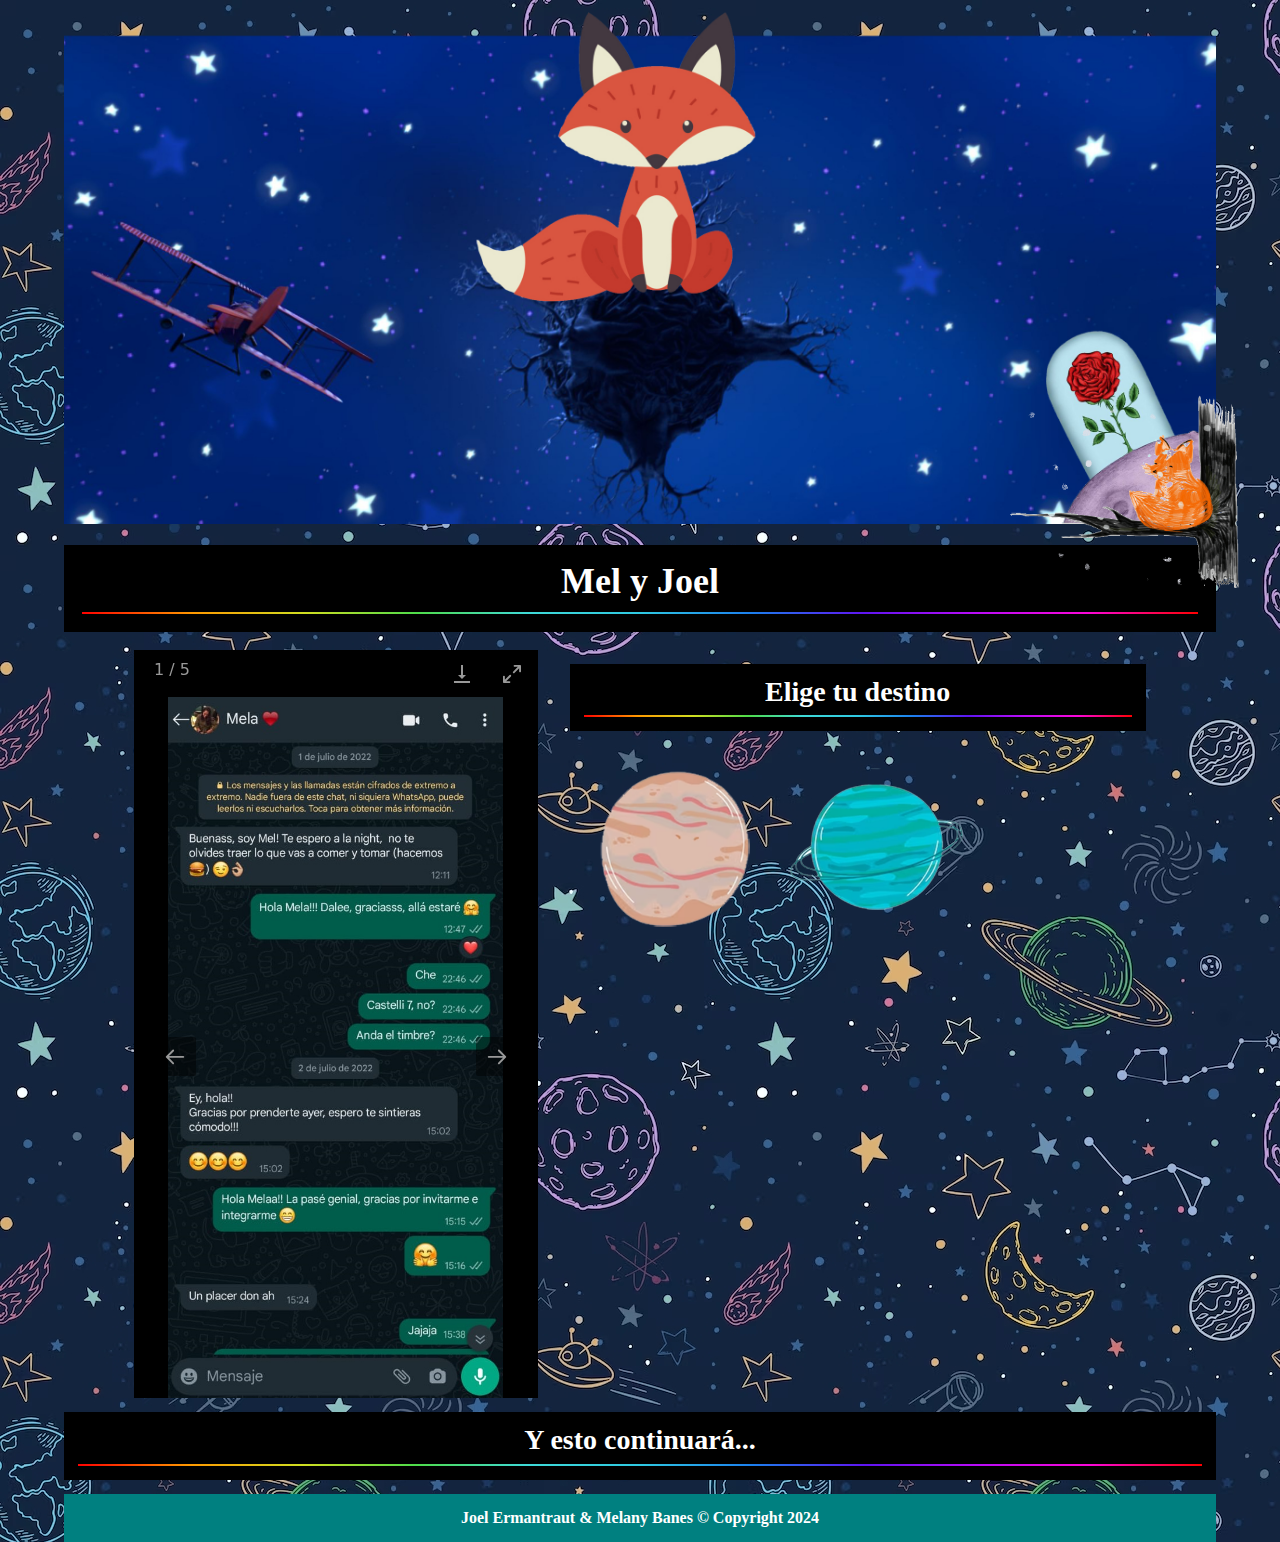
<file: index.html>
<!DOCTYPE html>
<html>
  <head>
    <meta name="viewport" content="width=device-width, initial-scale=1.0" />
    <title>Mel y Joel</title>
    <meta name="description" content="description"/>
    <meta name="author" content="author" />
    <meta name="keywords" content="keywords" />
    <link rel="stylesheet" href="css/reset.css" />
    <link rel="stylesheet" href="css/styles.css" type="text/css"/>
    <link rel="stylesheet" href="css/media-queries.css" type="text/css"/>
    <link type="text/css" rel="stylesheet" href="css/lightgallery-bundle.min.css" />
    <link href="https://file.myfontastic.com/vFVzqBkyKGdWukFxb6w38S/icons.css" rel="stylesheet">
  </head>
  <body>
    <div class="container">

        <div class="container-shadow">

            <div class="intro">
                <div class="img-wrapper">
                    <img src="images/intro.png" alt="Portada">
                </div>

                <div class="fox-in-tree">
                    <img src="images/fox-in-tree.gif" alt="Fox in Tree">
                </div>
            </div>
        
            <div class="title">
                <h1>Mel y Joel</h1>
                <div class="title-bd"></div>
            </div>

            <div class="section first">
                <div id="inline-gallery-container" class="inline-gallery-container"></div>

                <div class="subpages">

                    <div class="phrase phrase-1 white">
                        <p>Elige tu destino</p>
                        <div class="phrase-bd"></div>
                    </div>

                    <div class="planets">
                        <a href="subpages/gallery/gallery-index.html" class="planet">
                            <img src="images/planet-gallery.png" alt="Planet Gallery">
                            <div class="icon-gallery"></div>
                        </a>
                        <a href="subpages/playlist/playlist-index.html" class="planet">
                            <img src="images/planet-playlist.png" alt="Planet Playlist">
                            <div class="icon-playlist"></div>
                        </a>
                    </div>
                </div>
            </div>
    
            <div class="phrase phrase-1 white">
                <p>Y esto continuará...</p>
                <div class="phrase-bd"></div>
            </div>
    
            <div class="footer">
                <p>Joel Ermantraut & Melany Banes © Copyright 2024</p>
            </div>

        </div>

    </div>
    <script type="text/javascript" src="js/lightgallery.min.js"></script>
    <script type="text/javascript" src="js/script.js"></script>
  </body>
</html>
</file>
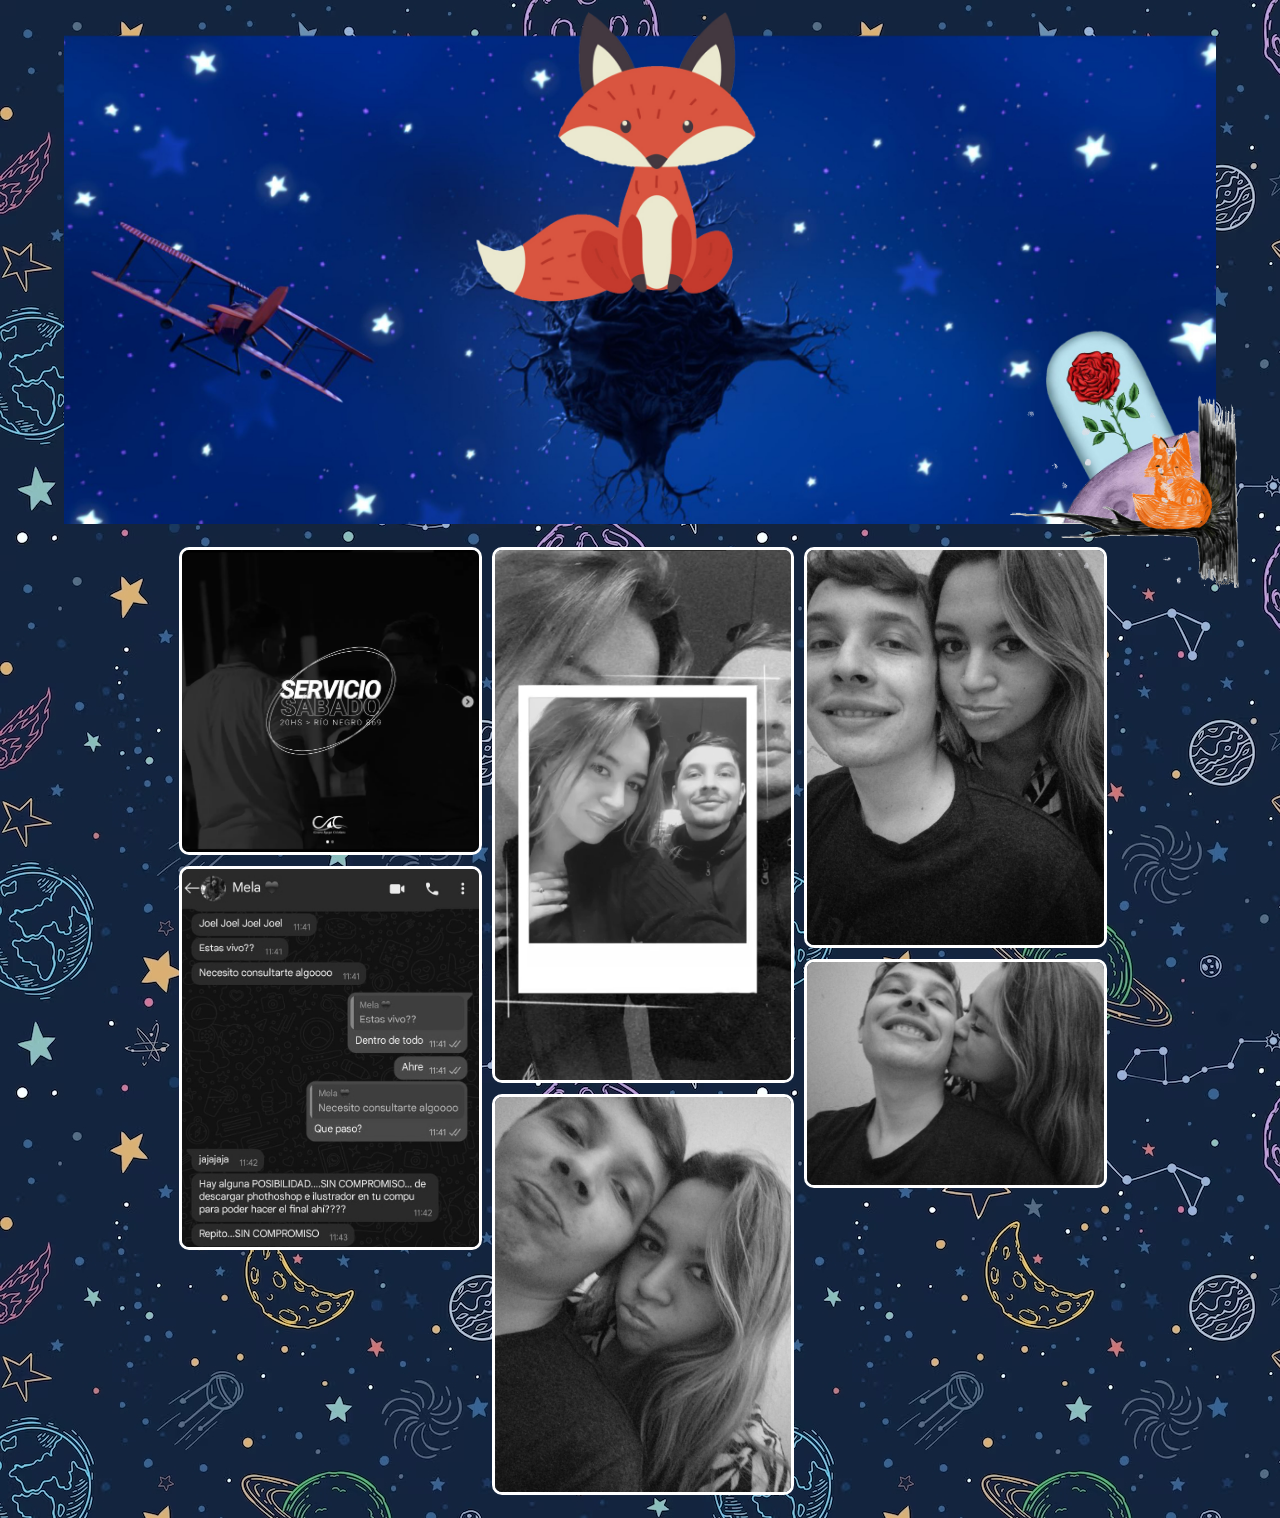
<file: subpages/gallery/gallery-index.html>
<!DOCTYPE html>
<html lang="es">
<head>
    <meta charset="UTF-8">
    <meta name="viewport" content="width=device-width, initial-scale=1.0">
    <link rel="stylesheet" href="../../css/reset.css">
    <link rel="stylesheet" href="../../css/styles.css">
    <link rel="stylesheet" href="styles.css">
    <link rel="stylesheet" href="../../css/media-queries.css">
    <link type="text/css" rel="stylesheet" href="../../css/lightgallery-bundle.min.css" />
    <title>Galeria</title>
</head>
<body>
    <div class="container">

        <div class="container-shadow">

            <div class="intro">
                <div class="img-wrapper">
                    <img src="../../images/intro.png" alt="Portada">
                </div>
    
                <div class="fox-in-tree">
                    <img src="../../images/fox-in-tree.gif" alt="Fox in Tree">
                </div>
            </div>

            <div id="lightgallery"></div>

        </div>

    </div>
    <script type="text/javascript" src="../../js/lightgallery.min.js"></script>
    <script type="text/javascript" src="script.js"></script>
</body>
</html>
</file>
<file: css/styles.css>
html, body, .container {
    color: rgb(255, 255, 255);
}

img {
    width: 100%;
    height: auto;
}

a {
    color: white;
}
a:visited {
    color: white;
}

.container {
    background-image: url("../images/space-background.jpg");
    background-repeat: repeat;

    overflow: hidden;

    display: flex;
    justify-content: center;
}

.intro {
    position: relative;

    display: flex;
    justify-content: center;
}


.fox-in-tree {
    position: absolute;
    right: -2%;
    top: 75%;
    z-index: 1000;

    width: 20%;
}

.title {
    text-align: center;
    font-size: 2.25em;

    padding: 0.5em;
    margin: .5em 0;

    background: black;
}

.pink-button {
    cursor: pointer;
}

.section.first {
    margin: .5em 0;

    display: flex;
}
.section.first .subtitle {
    font-size: 1.5em;

    margin: 0.5em 0.25em;
    padding: 0.5em;
    border-bottom: 1px solid white;
}
.section.first .img-wrapper {
    display: flex;
    padding: 0 0.5em;
}
.section.first .img-wrapper img {
    margin-right: .1em;
}

.inline-gallery-container {
    height: 0;
    padding-bottom: 65%;
}

.section.first .subpages {
    width: 50%;

    margin-left: 2em;
}
.section.first .subpages h1 {
    font-size: 2em;

    background: black;

    padding: 0.5em;
}
.section.first .subpages .planets {
    display: flex;
    justify-content: start;
    align-items: center;
}
.section.first .subpages .planets .planet {
    width: 30%;
    height: 30%;

    margin: 1em;

    position: relative;

    cursor: pointer;
}
.section.first .subpages .planets .planet img {
    width: 100%;
}
.section.first .subpages .planets .planet div[class^='icon-'] {
    width: 100%;

    text-align: center;

    position: absolute;
    top: 50%;

    transform: translateY(-50%);
}

.phrase-bd, .title-bd {
    background: linear-gradient(
        45deg,
        rgba(255, 0, 0, 1) 0%,
        rgba(255, 154, 0, 1) 10%,
        rgba(208, 222, 33, 1) 20%,
        rgba(79, 220, 74, 1) 30%,
        rgba(63, 218, 216, 1) 40%,
        rgba(47, 201, 226, 1) 50%,
        rgba(28, 127, 238, 1) 60%,
        rgba(95, 21, 242, 1) 70%,
        rgba(186, 12, 248, 1) 80%,
        rgba(251, 7, 217, 1) 90%,
        rgba(255, 0, 0, 1) 100%
    );

    height: 2px;
    width: 100%;

    margin-top: 0.35em;
}

.phrase {
    color: white;
    font-weight: bold;

    text-align: center;
    font-size: 1.75em;

    padding: 0.5em;
    margin: 0.5em 0;

    background: black;
}

.inline-gallery-container {
    background-color: rgba(0, 0, 0, 0.5);
}

.footer {
    padding: 1em;
    
    text-align: center;
    font-size: 1em;
    font-weight: bold;

    background: teal;
}
</file>
<file: css/media-queries.css>
@media screen and (min-width: 1200px) {
    body {
        font-size: 16px;
    }
    .container-shadow {
        width: 90vw;
    }
    #lightgallery {
        column-count: 3;
        /* Esta linea hace la magia */
    }
    .section.first .subpages .planets .planet div[class^='icon-'] {
        font-size: 3.5em;
    }

    /* Wrapping of intro image */
    .intro .img-wrapper, .intro .img-wrapper img {
        width: 100%;
    }

    .section.first {
        justify-content: center;
        align-items: start;
    }
    .inline-gallery-container {
        width: 35%;
    }
}

@media screen and (min-width: 768px) and (max-width: 1200px) {
    body {
        font-size: 14px;
    }
    .container-shadow {
        width: 100vw;
    }
    #lightgallery {
        column-count: 2;
        /* Esta linea hace la magia */
    }
    .section.first .subpages .planets .planet div[class^='icon-'] {
        font-size: 2.5em;
    }

    /* Wrapping of intro image */
    .intro .img-wrapper, .intro .img-wrapper img {
        width: 100vw;
    }

    .section.first {
        justify-content: center;
        align-items: start;
    }
    .inline-gallery-container {
        width: 35%;
    }
}

@media screen and (min-width: 300px) and (max-width: 768px) {
    body {
        font-size: 12px;
    }
    .container-shadow {
        width: 100vw;
    }
    #lightgallery {
        column-count: 2;
        /* Esta linea hace la magia */
    }
    .section.first .subpages .planets .planet div[class^='icon-'] {
        font-size: 2em;
    }

    /* Wrapping of intro image */
    .intro .img-wrapper {
        width: 150px;
        height: 150px;
        border-radius: 100%;
    
        position: relative;
    
        overflow: hidden;
    }
    .intro .img-wrapper img {
        width: 100vw;
        
        position: absolute;
        left: -90%;
        top: 10%;
    }

    .section.first {
        flex-direction: column;
        align-items: center;
    }
    .inline-gallery-container {
        width: 90%;
    }
}
</file>
<file: subpages/gallery/styles.css>
#lightgallery {
    max-width: 80%;

    margin: 1em auto;
}
#lightgallery img {
    margin: 0.25em 0;
    border: 3px solid white;
    border-radius: 10px;

    filter: grayscale(100);
}
</file>
<file: css/lightgallery-bundle.min.css>
@font-face{font-family:lg;src:url(../fonts/lg.woff2?io9a6k) format("woff2"),url(../fonts/lg.ttf?io9a6k) format("truetype"),url(../fonts/lg.woff?io9a6k) format("woff"),url(../fonts/lg.svg?io9a6k#lg) format("svg");font-weight:400;font-style:normal;font-display:block}.lg-icon{font-family:lg!important;speak:never;font-style:normal;font-weight:400;font-variant:normal;text-transform:none;line-height:1;-webkit-font-smoothing:antialiased;-moz-osx-font-smoothing:grayscale}.lg-container{font-family:system-ui,-apple-system,"Segoe UI",Roboto,"Helvetica Neue",Arial,"Noto Sans","Liberation Sans",sans-serif,"Apple Color Emoji","Segoe UI Emoji","Segoe UI Symbol","Noto Color Emoji"}.lg-next,.lg-prev{background-color:rgba(0,0,0,.45);border-radius:2px;color:#999;cursor:pointer;display:block;font-size:22px;margin-top:-10px;padding:8px 10px 9px;position:absolute;top:50%;z-index:1084;outline:0;border:none}.lg-next.disabled,.lg-prev.disabled{opacity:0!important;cursor:default}.lg-next:hover:not(.disabled),.lg-prev:hover:not(.disabled){color:#fff}.lg-single-item .lg-next,.lg-single-item .lg-prev{display:none}.lg-next{right:20px}.lg-next:before{content:"\e095"}.lg-prev{left:20px}.lg-prev:after{content:"\e094"}@-webkit-keyframes lg-right-end{0%{left:0}50%{left:-30px}100%{left:0}}@-moz-keyframes lg-right-end{0%{left:0}50%{left:-30px}100%{left:0}}@-ms-keyframes lg-right-end{0%{left:0}50%{left:-30px}100%{left:0}}@keyframes lg-right-end{0%{left:0}50%{left:-30px}100%{left:0}}@-webkit-keyframes lg-left-end{0%{left:0}50%{left:30px}100%{left:0}}@-moz-keyframes lg-left-end{0%{left:0}50%{left:30px}100%{left:0}}@-ms-keyframes lg-left-end{0%{left:0}50%{left:30px}100%{left:0}}@keyframes lg-left-end{0%{left:0}50%{left:30px}100%{left:0}}.lg-outer.lg-right-end .lg-object{-webkit-animation:lg-right-end .3s;-o-animation:lg-right-end .3s;animation:lg-right-end .3s;position:relative}.lg-outer.lg-left-end .lg-object{-webkit-animation:lg-left-end .3s;-o-animation:lg-left-end .3s;animation:lg-left-end .3s;position:relative}.lg-toolbar{z-index:1082;left:0;position:absolute;top:0;width:100%}.lg-media-overlap .lg-toolbar{background-image:linear-gradient(0deg,rgba(0,0,0,0),rgba(0,0,0,.4))}.lg-toolbar .lg-icon{color:#999;cursor:pointer;float:right;font-size:24px;height:47px;line-height:27px;padding:10px 0;text-align:center;width:50px;text-decoration:none!important;outline:medium none;will-change:color;-webkit-transition:color .2s linear;-o-transition:color .2s linear;transition:color .2s linear;background:0 0;border:none;box-shadow:none}.lg-toolbar .lg-icon.lg-icon-18{font-size:18px}.lg-toolbar .lg-icon:hover{color:#fff}.lg-toolbar .lg-close:after{content:"\e070"}.lg-toolbar .lg-maximize{font-size:22px}.lg-toolbar .lg-maximize:after{content:"\e90a"}.lg-toolbar .lg-download:after{content:"\e0f2"}.lg-sub-html{color:#eee;font-size:16px;padding:10px 40px;text-align:center;z-index:1080;opacity:0;-webkit-transition:opacity .2s ease-out 0s;-o-transition:opacity .2s ease-out 0s;transition:opacity .2s ease-out 0s}.lg-sub-html h4{margin:0;font-size:13px;font-weight:700}.lg-sub-html p{font-size:12px;margin:5px 0 0}.lg-sub-html a{color:inherit}.lg-sub-html a:hover{text-decoration:underline}.lg-media-overlap .lg-sub-html{background-image:linear-gradient(180deg,rgba(0,0,0,0),rgba(0,0,0,.6))}.lg-item .lg-sub-html{position:absolute;bottom:0;right:0;left:0}.lg-error-msg{font-size:14px;color:#999}.lg-counter{color:#999;display:inline-block;font-size:16px;padding-left:20px;padding-top:12px;height:47px;vertical-align:middle}.lg-closing .lg-next,.lg-closing .lg-prev,.lg-closing .lg-sub-html,.lg-closing .lg-toolbar{opacity:0;-webkit-transition:-webkit-transform .08 cubic-bezier(0,0,.25,1) 0s,opacity .08 cubic-bezier(0,0,.25,1) 0s,color .08 linear;-moz-transition:-moz-transform .08 cubic-bezier(0,0,.25,1) 0s,opacity .08 cubic-bezier(0,0,.25,1) 0s,color .08 linear;-o-transition:-o-transform .08 cubic-bezier(0,0,.25,1) 0s,opacity .08 cubic-bezier(0,0,.25,1) 0s,color .08 linear;transition:transform .08 cubic-bezier(0,0,.25,1) 0s,opacity .08 cubic-bezier(0,0,.25,1) 0s,color .08 linear}body:not(.lg-from-hash) .lg-outer.lg-start-zoom .lg-item:not(.lg-zoomable) .lg-img-wrap,body:not(.lg-from-hash) .lg-outer.lg-start-zoom .lg-item:not(.lg-zoomable) .lg-video-cont{opacity:0;-moz-transform:scale3d(.5,.5,.5);-o-transform:scale3d(.5,.5,.5);-ms-transform:scale3d(.5,.5,.5);-webkit-transform:scale3d(.5,.5,.5);transform:scale3d(.5,.5,.5);will-change:transform,opacity;-webkit-transition:-webkit-transform 250ms cubic-bezier(0,0,.25,1) 0s,opacity 250ms cubic-bezier(0,0,.25,1)!important;-moz-transition:-moz-transform 250ms cubic-bezier(0,0,.25,1) 0s,opacity 250ms cubic-bezier(0,0,.25,1)!important;-o-transition:-o-transform 250ms cubic-bezier(0,0,.25,1) 0s,opacity 250ms cubic-bezier(0,0,.25,1)!important;transition:transform 250ms cubic-bezier(0,0,.25,1) 0s,opacity 250ms cubic-bezier(0,0,.25,1)!important}body:not(.lg-from-hash) .lg-outer.lg-start-zoom .lg-item:not(.lg-zoomable).lg-complete .lg-img-wrap,body:not(.lg-from-hash) .lg-outer.lg-start-zoom .lg-item:not(.lg-zoomable).lg-complete .lg-video-cont{opacity:1;-moz-transform:scale3d(1,1,1);-o-transform:scale3d(1,1,1);-ms-transform:scale3d(1,1,1);-webkit-transform:scale3d(1,1,1);transform:scale3d(1,1,1)}.lg-icon:focus-visible{color:#fff;border-radius:3px;outline:1px dashed rgba(255,255,255,.6)}.lg-toolbar .lg-icon:focus-visible{border-radius:8px;outline-offset:-5px}.lg-outer .lg-thumb-outer{background-color:#0d0a0a;width:100%;max-height:350px;overflow:hidden;float:left}.lg-outer .lg-thumb-outer.lg-grab .lg-thumb-item{cursor:-webkit-grab;cursor:-moz-grab;cursor:-o-grab;cursor:-ms-grab;cursor:grab}.lg-outer .lg-thumb-outer.lg-grabbing .lg-thumb-item{cursor:move;cursor:-webkit-grabbing;cursor:-moz-grabbing;cursor:-o-grabbing;cursor:-ms-grabbing;cursor:grabbing}.lg-outer .lg-thumb-outer.lg-dragging .lg-thumb{-webkit-transition-duration:0s!important;transition-duration:0s!important}.lg-outer .lg-thumb-outer.lg-rebuilding-thumbnails .lg-thumb{-webkit-transition-duration:0s!important;transition-duration:0s!important}.lg-outer .lg-thumb-outer.lg-thumb-align-middle{text-align:center}.lg-outer .lg-thumb-outer.lg-thumb-align-left{text-align:left}.lg-outer .lg-thumb-outer.lg-thumb-align-right{text-align:right}.lg-outer.lg-single-item .lg-thumb-outer{display:none}.lg-outer .lg-thumb{padding:5px 0;height:100%;margin-bottom:-5px;display:inline-block;vertical-align:middle}@media (min-width:768px){.lg-outer .lg-thumb{padding:10px 0}}.lg-outer .lg-thumb-item{cursor:pointer;float:left;overflow:hidden;height:100%;border-radius:2px;margin-bottom:5px;will-change:border-color}@media (min-width:768px){.lg-outer .lg-thumb-item{border-radius:4px;border:2px solid #fff;-webkit-transition:border-color .25s ease;-o-transition:border-color .25s ease;transition:border-color .25s ease}}.lg-outer .lg-thumb-item.active,.lg-outer .lg-thumb-item:hover{border-color:#a90707}.lg-outer .lg-thumb-item img{width:100%;height:100%;object-fit:cover;display:block}.lg-outer.lg-can-toggle .lg-item{padding-bottom:0}.lg-outer .lg-toggle-thumb:after{content:"\e1ff"}.lg-outer.lg-animate-thumb .lg-thumb{-webkit-transition-timing-function:cubic-bezier(.215,.61,.355,1);transition-timing-function:cubic-bezier(.215,.61,.355,1)}.lg-outer .lg-video-cont{text-align:center;display:inline-block;vertical-align:middle;position:relative}.lg-outer .lg-video-cont .lg-object{width:100%!important;height:100%!important}.lg-outer .lg-has-iframe .lg-video-cont{-webkit-overflow-scrolling:touch;overflow:auto}.lg-outer .lg-video-object{position:absolute;left:0;right:0;width:100%;height:100%;top:0;bottom:0;z-index:3}.lg-outer .lg-video-poster{z-index:1}.lg-outer .lg-has-video .lg-video-object{opacity:0;will-change:opacity;-webkit-transition:opacity .3s ease-in;-o-transition:opacity .3s ease-in;transition:opacity .3s ease-in}.lg-outer .lg-has-video.lg-video-loaded .lg-video-play-button,.lg-outer .lg-has-video.lg-video-loaded .lg-video-poster{opacity:0!important}.lg-outer .lg-has-video.lg-video-loaded .lg-video-object{opacity:1}@keyframes lg-play-stroke{0%{stroke-dasharray:1,200;stroke-dashoffset:0}50%{stroke-dasharray:89,200;stroke-dashoffset:-35px}100%{stroke-dasharray:89,200;stroke-dashoffset:-124px}}@keyframes lg-play-rotate{100%{-webkit-transform:rotate(360deg);transform:rotate(360deg)}}.lg-video-play-button{width:18%;max-width:140px;position:absolute;top:50%;left:50%;z-index:2;cursor:pointer;transform:translate(-50%,-50%) scale(1);will-change:opacity,transform;-webkit-transition:-webkit-transform .25s cubic-bezier(.17,.88,.32,1.28),opacity .1s;-moz-transition:-moz-transform .25s cubic-bezier(.17,.88,.32,1.28),opacity .1s;-o-transition:-o-transform .25s cubic-bezier(.17,.88,.32,1.28),opacity .1s;transition:transform .25s cubic-bezier(.17,.88,.32,1.28),opacity .1s}.lg-video-play-button:hover .lg-video-play-icon,.lg-video-play-button:hover .lg-video-play-icon-bg{opacity:1}.lg-video-play-icon-bg{fill:none;stroke-width:3%;stroke:#fcfcfc;opacity:.6;will-change:opacity;-webkit-transition:opacity .12s ease-in;-o-transition:opacity .12s ease-in;transition:opacity .12s ease-in}.lg-video-play-icon-circle{position:absolute;top:0;left:0;bottom:0;right:0;fill:none;stroke-width:3%;stroke:rgba(30,30,30,.9);stroke-opacity:1;stroke-linecap:round;stroke-dasharray:200;stroke-dashoffset:200}.lg-video-play-icon{position:absolute;width:25%;max-width:120px;left:50%;top:50%;transform:translate3d(-50%,-50%,0);opacity:.6;will-change:opacity;-webkit-transition:opacity .12s ease-in;-o-transition:opacity .12s ease-in;transition:opacity .12s ease-in}.lg-video-play-icon .lg-video-play-icon-inner{fill:#fcfcfc}.lg-video-loading .lg-video-play-icon-circle{animation:lg-play-rotate 2s linear .25s infinite,lg-play-stroke 1.5s ease-in-out .25s infinite}.lg-video-loaded .lg-video-play-button{opacity:0;transform:translate(-50%,-50%) scale(.7)}.lg-progress-bar{background-color:#333;height:5px;left:0;position:absolute;top:0;width:100%;z-index:1083;opacity:0;will-change:opacity;-webkit-transition:opacity 80ms ease 0s;-moz-transition:opacity 80ms ease 0s;-o-transition:opacity 80ms ease 0s;transition:opacity 80ms ease 0s}.lg-progress-bar .lg-progress{background-color:#a90707;height:5px;width:0}.lg-progress-bar.lg-start .lg-progress{width:100%}.lg-show-autoplay .lg-progress-bar{opacity:1}.lg-autoplay-button:after{content:"\e01d"}.lg-show-autoplay .lg-autoplay-button:after{content:"\e01a"}.lg-single-item .lg-autoplay-button{opacity:.75;pointer-events:none}.lg-outer.lg-css3.lg-zoom-dragging .lg-item.lg-complete.lg-zoomable .lg-image,.lg-outer.lg-css3.lg-zoom-dragging .lg-item.lg-complete.lg-zoomable .lg-img-wrap{-webkit-transition-duration:0s!important;transition-duration:0s!important}.lg-outer.lg-use-transition-for-zoom .lg-item.lg-complete.lg-zoomable .lg-img-wrap{will-change:transform;-webkit-transition:-webkit-transform .5s cubic-bezier(.12,.415,.01,1.19) 0s;-moz-transition:-moz-transform .5s cubic-bezier(.12,.415,.01,1.19) 0s;-o-transition:-o-transform .5s cubic-bezier(.12,.415,.01,1.19) 0s;transition:transform .5s cubic-bezier(.12,.415,.01,1.19) 0s}.lg-outer.lg-use-transition-for-zoom.lg-zoom-drag-transition .lg-item.lg-complete.lg-zoomable .lg-img-wrap{will-change:transform;-webkit-transition:-webkit-transform .8s cubic-bezier(0,0,.25,1) 0s;-moz-transition:-moz-transform .8s cubic-bezier(0,0,.25,1) 0s;-o-transition:-o-transform .8s cubic-bezier(0,0,.25,1) 0s;transition:transform .8s cubic-bezier(0,0,.25,1) 0s}.lg-outer .lg-item.lg-complete.lg-zoomable .lg-img-wrap{-webkit-transform:translate3d(0,0,0);transform:translate3d(0,0,0);-webkit-backface-visibility:hidden;-moz-backface-visibility:hidden;backface-visibility:hidden}.lg-outer .lg-item.lg-complete.lg-zoomable .lg-dummy-img,.lg-outer .lg-item.lg-complete.lg-zoomable .lg-image{-webkit-transform:scale3d(1,1,1);transform:scale3d(1,1,1);-webkit-transition:-webkit-transform .5s cubic-bezier(.12,.415,.01,1.19) 0s,opacity .15s!important;-moz-transition:-moz-transform .5s cubic-bezier(.12,.415,.01,1.19) 0s,opacity .15s!important;-o-transition:-o-transform .5s cubic-bezier(.12,.415,.01,1.19) 0s,opacity .15s!important;transition:transform .5s cubic-bezier(.12,.415,.01,1.19) 0s,opacity .15s!important;-webkit-backface-visibility:hidden;-moz-backface-visibility:hidden;backface-visibility:hidden}.lg-outer .lg-item.lg-complete.lg-zoomable .lg-dummy-img.no-transition,.lg-outer .lg-item.lg-complete.lg-zoomable .lg-image.no-transition{transition:none!important}.lg-outer .lg-item.lg-complete.lg-zoomable .lg-dummy-img.reset-transition,.lg-outer .lg-item.lg-complete.lg-zoomable .lg-image.reset-transition{transform:scale3d(1,1,1) translate3d(-50%,-50%,0)!important;max-width:none!important;max-height:none!important;top:50%!important;left:50%!important}.lg-outer .lg-item.lg-complete.lg-zoomable .lg-dummy-img.reset-transition-x,.lg-outer .lg-item.lg-complete.lg-zoomable .lg-image.reset-transition-x{transform:scale3d(1,1,1) translate3d(-50%,0,0)!important;top:0!important;left:50%!important;max-width:none!important;max-height:none!important}.lg-outer .lg-item.lg-complete.lg-zoomable .lg-dummy-img.reset-transition-y,.lg-outer .lg-item.lg-complete.lg-zoomable .lg-image.reset-transition-y{transform:scale3d(1,1,1) translate3d(0,-50%,0)!important;top:50%!important;left:0!important;max-width:none!important;max-height:none!important}.lg-icon.lg-zoom-in:after{content:"\e311"}.lg-actual-size .lg-icon.lg-zoom-in{opacity:.5;pointer-events:none}.lg-icon.lg-actual-size{font-size:20px}.lg-icon.lg-actual-size:after{content:"\e033"}.lg-icon.lg-zoom-out{opacity:.5;pointer-events:none}.lg-icon.lg-zoom-out:after{content:"\e312"}.lg-zoomed .lg-icon.lg-zoom-out{opacity:1;pointer-events:auto}.lg-outer.lg-first-slide-loading .lg-actual-size,.lg-outer.lg-first-slide-loading .lg-zoom-in,.lg-outer.lg-first-slide-loading .lg-zoom-out,.lg-outer[data-lg-slide-type=iframe] .lg-actual-size,.lg-outer[data-lg-slide-type=iframe] .lg-zoom-in,.lg-outer[data-lg-slide-type=iframe] .lg-zoom-out,.lg-outer[data-lg-slide-type=video] .lg-actual-size,.lg-outer[data-lg-slide-type=video] .lg-zoom-in,.lg-outer[data-lg-slide-type=video] .lg-zoom-out{opacity:.75;pointer-events:none}.lg-outer .lg-pager-outer{text-align:center;z-index:1080;height:10px;margin-bottom:10px}.lg-outer .lg-pager-outer.lg-pager-hover .lg-pager-cont{overflow:visible}.lg-outer.lg-single-item .lg-pager-outer{display:none}.lg-outer .lg-pager-cont{cursor:pointer;display:inline-block;overflow:hidden;position:relative;vertical-align:top;margin:0 5px}.lg-outer .lg-pager-cont:hover .lg-pager-thumb-cont{opacity:1;-webkit-transform:translate3d(0,0,0);transform:translate3d(0,0,0)}.lg-outer .lg-pager-cont.lg-pager-active .lg-pager{box-shadow:0 0 0 2px #fff inset}.lg-outer .lg-pager-thumb-cont{background-color:#fff;color:#fff;bottom:100%;height:83px;left:0;margin-bottom:20px;margin-left:-60px;opacity:0;padding:5px;position:absolute;width:120px;border-radius:3px;will-change:transform,opacity;-webkit-transition:opacity .15s ease 0s,-webkit-transform .15s ease 0s;-moz-transition:opacity .15s ease 0s,-moz-transform .15s ease 0s;-o-transition:opacity .15s ease 0s,-o-transform .15s ease 0s;transition:opacity .15s ease 0s,transform .15s ease 0s;-webkit-transform:translate3d(0,5px,0);transform:translate3d(0,5px,0)}.lg-outer .lg-pager-thumb-cont img{width:100%;height:100%}.lg-outer .lg-pager{background-color:rgba(255,255,255,.5);border-radius:50%;box-shadow:0 0 0 8px rgba(255,255,255,.7) inset;display:block;height:12px;-webkit-transition:box-shadow .3s ease 0s;-o-transition:box-shadow .3s ease 0s;transition:box-shadow .3s ease 0s;width:12px}.lg-outer .lg-pager:focus,.lg-outer .lg-pager:hover{box-shadow:0 0 0 8px #fff inset}.lg-outer .lg-caret{border-left:10px solid transparent;border-right:10px solid transparent;border-top:10px dashed;bottom:-10px;display:inline-block;height:0;left:50%;margin-left:-5px;position:absolute;vertical-align:middle;width:0}.lg-fullscreen:after{content:"\e20c"}.lg-fullscreen-on .lg-fullscreen:after{content:"\e20d"}.lg-outer .lg-dropdown-overlay{background-color:rgba(0,0,0,.25);bottom:0;cursor:default;left:0;position:absolute;right:0;top:0;z-index:1081;opacity:0;visibility:hidden;will-change:visibility,opacity;-webkit-transition:visibility 0s linear .18s,opacity .18s linear 0s;-o-transition:visibility 0s linear .18s,opacity .18s linear 0s;transition:visibility 0s linear .18s,opacity .18s linear 0s}.lg-outer.lg-dropdown-active .lg-dropdown,.lg-outer.lg-dropdown-active .lg-dropdown-overlay{-webkit-transition-delay:0s;transition-delay:0s;-moz-transform:translate3d(0,0,0);-o-transform:translate3d(0,0,0);-ms-transform:translate3d(0,0,0);-webkit-transform:translate3d(0,0,0);transform:translate3d(0,0,0);opacity:1;visibility:visible}.lg-outer.lg-dropdown-active .lg-share{color:#fff}.lg-outer .lg-dropdown{background-color:#fff;border-radius:2px;font-size:14px;list-style-type:none;margin:0;padding:10px 0;position:absolute;right:0;text-align:left;top:50px;opacity:0;visibility:hidden;-moz-transform:translate3d(0,5px,0);-o-transform:translate3d(0,5px,0);-ms-transform:translate3d(0,5px,0);-webkit-transform:translate3d(0,5px,0);transform:translate3d(0,5px,0);will-change:visibility,opacity,transform;-webkit-transition:-webkit-transform .18s linear 0s,visibility 0s linear .5s,opacity .18s linear 0s;-moz-transition:-moz-transform .18s linear 0s,visibility 0s linear .5s,opacity .18s linear 0s;-o-transition:-o-transform .18s linear 0s,visibility 0s linear .5s,opacity .18s linear 0s;transition:transform .18s linear 0s,visibility 0s linear .5s,opacity .18s linear 0s}.lg-outer .lg-dropdown:after{content:"";display:block;height:0;width:0;position:absolute;border:8px solid transparent;border-bottom-color:#fff;right:16px;top:-16px}.lg-outer .lg-dropdown>li:last-child{margin-bottom:0}.lg-outer .lg-dropdown>li:hover a{color:#333}.lg-outer .lg-dropdown a{color:#333;display:block;white-space:pre;padding:4px 12px;font-family:"Open Sans","Helvetica Neue",Helvetica,Arial,sans-serif;font-size:12px}.lg-outer .lg-dropdown a:hover{background-color:rgba(0,0,0,.07)}.lg-outer .lg-dropdown .lg-dropdown-text{display:inline-block;line-height:1;margin-top:-3px;vertical-align:middle}.lg-outer .lg-dropdown .lg-icon{color:#333;display:inline-block;float:none;font-size:20px;height:auto;line-height:1;margin-right:8px;padding:0;vertical-align:middle;width:auto}.lg-outer .lg-share{position:relative}.lg-outer .lg-share:after{content:"\e80d"}.lg-outer .lg-share-facebook .lg-icon{color:#3b5998}.lg-outer .lg-share-facebook .lg-icon:after{content:"\e904"}.lg-outer .lg-share-twitter .lg-icon{color:#00aced}.lg-outer .lg-share-twitter .lg-icon:after{content:"\e907"}.lg-outer .lg-share-pinterest .lg-icon{color:#cb2027}.lg-outer .lg-share-pinterest .lg-icon:after{content:"\e906"}.lg-comment-box{width:420px;max-width:100%;position:absolute;right:0;top:0;bottom:0;z-index:9999;background-color:#fff;will-change:transform;-moz-transform:translate3d(100%,0,0);-o-transform:translate3d(100%,0,0);-ms-transform:translate3d(100%,0,0);-webkit-transform:translate3d(100%,0,0);transform:translate3d(100%,0,0);-webkit-transition:-webkit-transform .4s cubic-bezier(0,0,.25,1) 0s;-moz-transition:-moz-transform .4s cubic-bezier(0,0,.25,1) 0s;-o-transition:-o-transform .4s cubic-bezier(0,0,.25,1) 0s;transition:transform .4s cubic-bezier(0,0,.25,1) 0s}.lg-comment-box .lg-comment-title{margin:0;color:#fff;font-size:18px}.lg-comment-box .lg-comment-header{background-color:#000;padding:12px 20px;position:absolute;left:0;right:0;top:0}.lg-comment-box .lg-comment-body{height:100%!important;padding-top:43px!important;width:100%!important}.lg-comment-box .fb-comments{height:100%;width:100%;background:url(../images/loading.gif) no-repeat scroll center center #fff;overflow-y:auto;display:inline-block}.lg-comment-box .fb-comments[fb-xfbml-state=rendered]{background-image:none}.lg-comment-box .fb-comments>span{max-width:100%}.lg-comment-box .lg-comment-close{position:absolute;right:5px;top:12px;cursor:pointer;font-size:20px;color:#999;will-change:color;-webkit-transition:color .2s linear;-o-transition:color .2s linear;transition:color .2s linear}.lg-comment-box .lg-comment-close:hover{color:#fff}.lg-comment-box .lg-comment-close:after{content:"\e070"}.lg-comment-box iframe{max-width:100%!important;width:100%!important}.lg-comment-box #disqus_thread{padding:0 20px}.lg-outer .lg-comment-overlay{background-color:rgba(0,0,0,.25);bottom:0;cursor:default;left:0;position:fixed;right:0;top:0;z-index:1081;opacity:0;visibility:hidden;will-change:visibility,opacity;-webkit-transition:visibility 0s linear .18s,opacity .18s linear 0s;-o-transition:visibility 0s linear .18s,opacity .18s linear 0s;transition:visibility 0s linear .18s,opacity .18s linear 0s}.lg-outer .lg-comment-toggle:after{content:"\e908"}.lg-outer.lg-comment-active .lg-comment-overlay{-webkit-transition-delay:0s;transition-delay:0s;-moz-transform:translate3d(0,0,0);-o-transform:translate3d(0,0,0);-ms-transform:translate3d(0,0,0);-webkit-transform:translate3d(0,0,0);transform:translate3d(0,0,0);opacity:1;visibility:visible}.lg-outer.lg-comment-active .lg-comment-toggle{color:#fff}.lg-outer.lg-comment-active .lg-comment-box{-moz-transform:translate3d(0,0,0);-o-transform:translate3d(0,0,0);-ms-transform:translate3d(0,0,0);-webkit-transform:translate3d(0,0,0);transform:translate3d(0,0,0)}.lg-outer .lg-img-rotate{position:absolute;left:0;right:0;top:0;bottom:0;-webkit-transition:-webkit-transform .4s cubic-bezier(0,0,.25,1) 0s;-moz-transition:-moz-transform .4s cubic-bezier(0,0,.25,1) 0s;-o-transition:-o-transform .4s cubic-bezier(0,0,.25,1) 0s;transition:transform .4s cubic-bezier(0,0,.25,1) 0s}.lg-outer[data-lg-slide-type=iframe] .lg-flip-hor,.lg-outer[data-lg-slide-type=iframe] .lg-flip-ver,.lg-outer[data-lg-slide-type=iframe] .lg-rotate-left,.lg-outer[data-lg-slide-type=iframe] .lg-rotate-right,.lg-outer[data-lg-slide-type=video] .lg-flip-hor,.lg-outer[data-lg-slide-type=video] .lg-flip-ver,.lg-outer[data-lg-slide-type=video] .lg-rotate-left,.lg-outer[data-lg-slide-type=video] .lg-rotate-right{opacity:.75;pointer-events:none}.lg-outer .lg-img-rotate:before{content:"";display:inline-block;height:100%;vertical-align:middle}.lg-rotate-left:after{content:"\e900"}.lg-rotate-right:after{content:"\e901"}.lg-icon.lg-flip-hor,.lg-icon.lg-flip-ver{font-size:26px}.lg-flip-ver:after{content:"\e903"}.lg-flip-hor:after{content:"\e902"}.lg-medium-zoom-item{cursor:zoom-in}.lg-medium-zoom .lg-outer{cursor:zoom-out}.lg-medium-zoom .lg-outer.lg-grab img.lg-object{cursor:zoom-out}.lg-medium-zoom .lg-outer.lg-grabbing img.lg-object{cursor:zoom-out}.lg-relative-caption .lg-outer .lg-sub-html{white-space:normal;bottom:auto;padding:0;background-image:none}.lg-relative-caption .lg-outer .lg-relative-caption-item{opacity:0;padding:16px 0;transition:.5s opacity ease}.lg-relative-caption .lg-outer .lg-show-caption .lg-relative-caption-item{opacity:1}.lg-group:after{content:"";display:table;clear:both}.lg-container{display:none;outline:0}.lg-container.lg-show{display:block}.lg-on{scroll-behavior:unset}.lg-overlay-open{overflow:hidden}.lg-hide-sub-html .lg-sub-html,.lg-next,.lg-pager-outer,.lg-prev,.lg-toolbar{opacity:0;will-change:transform,opacity;-webkit-transition:-webkit-transform .25s cubic-bezier(0,0,.25,1) 0s,opacity .25s cubic-bezier(0,0,.25,1) 0s;-moz-transition:-moz-transform .25s cubic-bezier(0,0,.25,1) 0s,opacity .25s cubic-bezier(0,0,.25,1) 0s;-o-transition:-o-transform .25s cubic-bezier(0,0,.25,1) 0s,opacity .25s cubic-bezier(0,0,.25,1) 0s;transition:transform .25s cubic-bezier(0,0,.25,1) 0s,opacity .25s cubic-bezier(0,0,.25,1) 0s}.lg-show-in .lg-next,.lg-show-in .lg-pager-outer,.lg-show-in .lg-prev,.lg-show-in .lg-toolbar{opacity:1}.lg-show-in.lg-hide-sub-html .lg-sub-html{opacity:1}.lg-show-in .lg-hide-items .lg-prev{opacity:0;-webkit-transform:translate3d(-10px,0,0);transform:translate3d(-10px,0,0)}.lg-show-in .lg-hide-items .lg-next{opacity:0;-webkit-transform:translate3d(10px,0,0);transform:translate3d(10px,0,0)}.lg-show-in .lg-hide-items .lg-toolbar{opacity:0;-webkit-transform:translate3d(0,-10px,0);transform:translate3d(0,-10px,0)}.lg-show-in .lg-hide-items.lg-hide-sub-html .lg-sub-html{opacity:0;-webkit-transform:translate3d(0,20px,0);transform:translate3d(0,20px,0)}.lg-outer{width:100%;height:100%;position:fixed;top:0;left:0;z-index:1050;text-align:left;opacity:.001;outline:0;will-change:auto;overflow:hidden;-webkit-transition:opacity .15s ease 0s;-o-transition:opacity .15s ease 0s;transition:opacity .15s ease 0s}.lg-outer *{-webkit-box-sizing:border-box;-moz-box-sizing:border-box;box-sizing:border-box}.lg-outer.lg-zoom-from-image{opacity:1}.lg-outer.lg-visible{opacity:1}.lg-outer.lg-css3 .lg-item:not(.lg-start-end-progress).lg-current,.lg-outer.lg-css3 .lg-item:not(.lg-start-end-progress).lg-next-slide,.lg-outer.lg-css3 .lg-item:not(.lg-start-end-progress).lg-prev-slide{-webkit-transition-duration:inherit!important;transition-duration:inherit!important;-webkit-transition-timing-function:inherit!important;transition-timing-function:inherit!important}.lg-outer.lg-css3.lg-dragging .lg-item.lg-current,.lg-outer.lg-css3.lg-dragging .lg-item.lg-next-slide,.lg-outer.lg-css3.lg-dragging .lg-item.lg-prev-slide{-webkit-transition-duration:0s!important;transition-duration:0s!important;opacity:1}.lg-outer.lg-grab img.lg-object{cursor:-webkit-grab;cursor:-moz-grab;cursor:-o-grab;cursor:-ms-grab;cursor:grab}.lg-outer.lg-grabbing img.lg-object{cursor:move;cursor:-webkit-grabbing;cursor:-moz-grabbing;cursor:-o-grabbing;cursor:-ms-grabbing;cursor:grabbing}.lg-outer .lg-content{position:absolute;top:0;left:0;right:0;bottom:0}.lg-outer .lg-inner{width:100%;position:absolute;left:0;top:0;bottom:0;-webkit-transition:opacity 0s;-o-transition:opacity 0s;transition:opacity 0s;white-space:nowrap}.lg-outer .lg-item{display:none!important}.lg-outer .lg-item:not(.lg-start-end-progress){background:url(../images/loading.gif) no-repeat scroll center center transparent}.lg-outer.lg-css3 .lg-current,.lg-outer.lg-css3 .lg-next-slide,.lg-outer.lg-css3 .lg-prev-slide{display:inline-block!important}.lg-outer.lg-css .lg-current{display:inline-block!important}.lg-outer .lg-img-wrap,.lg-outer .lg-item{display:inline-block;text-align:center;position:absolute;width:100%;height:100%}.lg-outer .lg-img-wrap:before,.lg-outer .lg-item:before{content:"";display:inline-block;height:100%;vertical-align:middle}.lg-outer .lg-img-wrap{position:absolute;left:0;right:0;top:0;bottom:0;white-space:nowrap;font-size:0}.lg-outer .lg-item.lg-complete{background-image:none}.lg-outer .lg-item.lg-current{z-index:1060}.lg-outer .lg-object{display:inline-block;vertical-align:middle;max-width:100%;max-height:100%;width:auto;height:auto;position:relative}.lg-outer .lg-empty-html .lg-sub-html,.lg-outer .lg-empty-html.lg-sub-html{display:none}.lg-outer.lg-hide-download .lg-download{opacity:.75;pointer-events:none}.lg-outer .lg-first-slide .lg-dummy-img{position:absolute;top:50%;left:50%}.lg-outer.lg-components-open:not(.lg-zoomed) .lg-components{-webkit-transform:translate3d(0,0,0);transform:translate3d(0,0,0);opacity:1}.lg-outer.lg-components-open:not(.lg-zoomed) .lg-sub-html{opacity:1;transition:opacity .2s ease-out .15s}.lg-backdrop{position:fixed;top:0;left:0;right:0;bottom:0;z-index:1040;background-color:#000;opacity:0;will-change:auto;-webkit-transition:opacity 333ms ease-in 0s;-o-transition:opacity 333ms ease-in 0s;transition:opacity 333ms ease-in 0s}.lg-backdrop.in{opacity:1}.lg-css3.lg-no-trans .lg-current,.lg-css3.lg-no-trans .lg-next-slide,.lg-css3.lg-no-trans .lg-prev-slide{-webkit-transition:none 0s ease 0s!important;-moz-transition:none 0s ease 0s!important;-o-transition:none 0s ease 0s!important;transition:none 0s ease 0s!important}.lg-css3.lg-use-css3 .lg-item{-webkit-backface-visibility:hidden;-moz-backface-visibility:hidden;backface-visibility:hidden}.lg-css3.lg-fade .lg-item{opacity:0}.lg-css3.lg-fade .lg-item.lg-current{opacity:1}.lg-css3.lg-fade .lg-item.lg-current,.lg-css3.lg-fade .lg-item.lg-next-slide,.lg-css3.lg-fade .lg-item.lg-prev-slide{-webkit-transition:opacity .1s ease 0s;-moz-transition:opacity .1s ease 0s;-o-transition:opacity .1s ease 0s;transition:opacity .1s ease 0s}.lg-css3.lg-use-css3 .lg-item.lg-start-progress{-webkit-transition:-webkit-transform 1s cubic-bezier(.175,.885,.32,1.275) 0s;-moz-transition:-moz-transform 1s cubic-bezier(.175,.885,.32,1.275) 0s;-o-transition:-o-transform 1s cubic-bezier(.175,.885,.32,1.275) 0s;transition:transform 1s cubic-bezier(.175,.885,.32,1.275) 0s}.lg-css3.lg-use-css3 .lg-item.lg-start-end-progress{-webkit-transition:-webkit-transform 1s cubic-bezier(0,0,.25,1) 0s;-moz-transition:-moz-transform 1s cubic-bezier(0,0,.25,1) 0s;-o-transition:-o-transform 1s cubic-bezier(0,0,.25,1) 0s;transition:transform 1s cubic-bezier(0,0,.25,1) 0s}.lg-css3.lg-slide.lg-use-css3 .lg-item{opacity:0}.lg-css3.lg-slide.lg-use-css3 .lg-item.lg-prev-slide{-webkit-transform:translate3d(-100%,0,0);transform:translate3d(-100%,0,0)}.lg-css3.lg-slide.lg-use-css3 .lg-item.lg-next-slide{-webkit-transform:translate3d(100%,0,0);transform:translate3d(100%,0,0)}.lg-css3.lg-slide.lg-use-css3 .lg-item.lg-current{-webkit-transform:translate3d(0,0,0);transform:translate3d(0,0,0);opacity:1}.lg-css3.lg-slide.lg-use-css3 .lg-item.lg-current,.lg-css3.lg-slide.lg-use-css3 .lg-item.lg-next-slide,.lg-css3.lg-slide.lg-use-css3 .lg-item.lg-prev-slide{-webkit-transition:-webkit-transform 1s cubic-bezier(0,0,.25,1) 0s,opacity .1s ease 0s;-moz-transition:-moz-transform 1s cubic-bezier(0,0,.25,1) 0s,opacity .1s ease 0s;-o-transition:-o-transform 1s cubic-bezier(0,0,.25,1) 0s,opacity .1s ease 0s;transition:transform 1s cubic-bezier(0,0,.25,1) 0s,opacity .1s ease 0s}.lg-container{display:none}.lg-container.lg-show{display:block}.lg-container.lg-dragging-vertical .lg-backdrop{-webkit-transition-duration:0s!important;transition-duration:0s!important}.lg-container.lg-dragging-vertical .lg-css3 .lg-item.lg-current{-webkit-transition-duration:0s!important;transition-duration:0s!important;opacity:1}.lg-inline .lg-backdrop,.lg-inline .lg-outer{position:absolute}.lg-inline .lg-backdrop{z-index:1}.lg-inline .lg-outer{z-index:2}.lg-inline .lg-maximize:after{content:"\e909"}.lg-components{-webkit-transform:translate3d(0,100%,0);transform:translate3d(0,100%,0);will-change:transform;-webkit-transition:-webkit-transform .35s ease-out 0s;-moz-transition:-moz-transform .35s ease-out 0s;-o-transition:-o-transform .35s ease-out 0s;transition:transform .35s ease-out 0s;z-index:1080;position:absolute;bottom:0;right:0;left:0}
</file>
